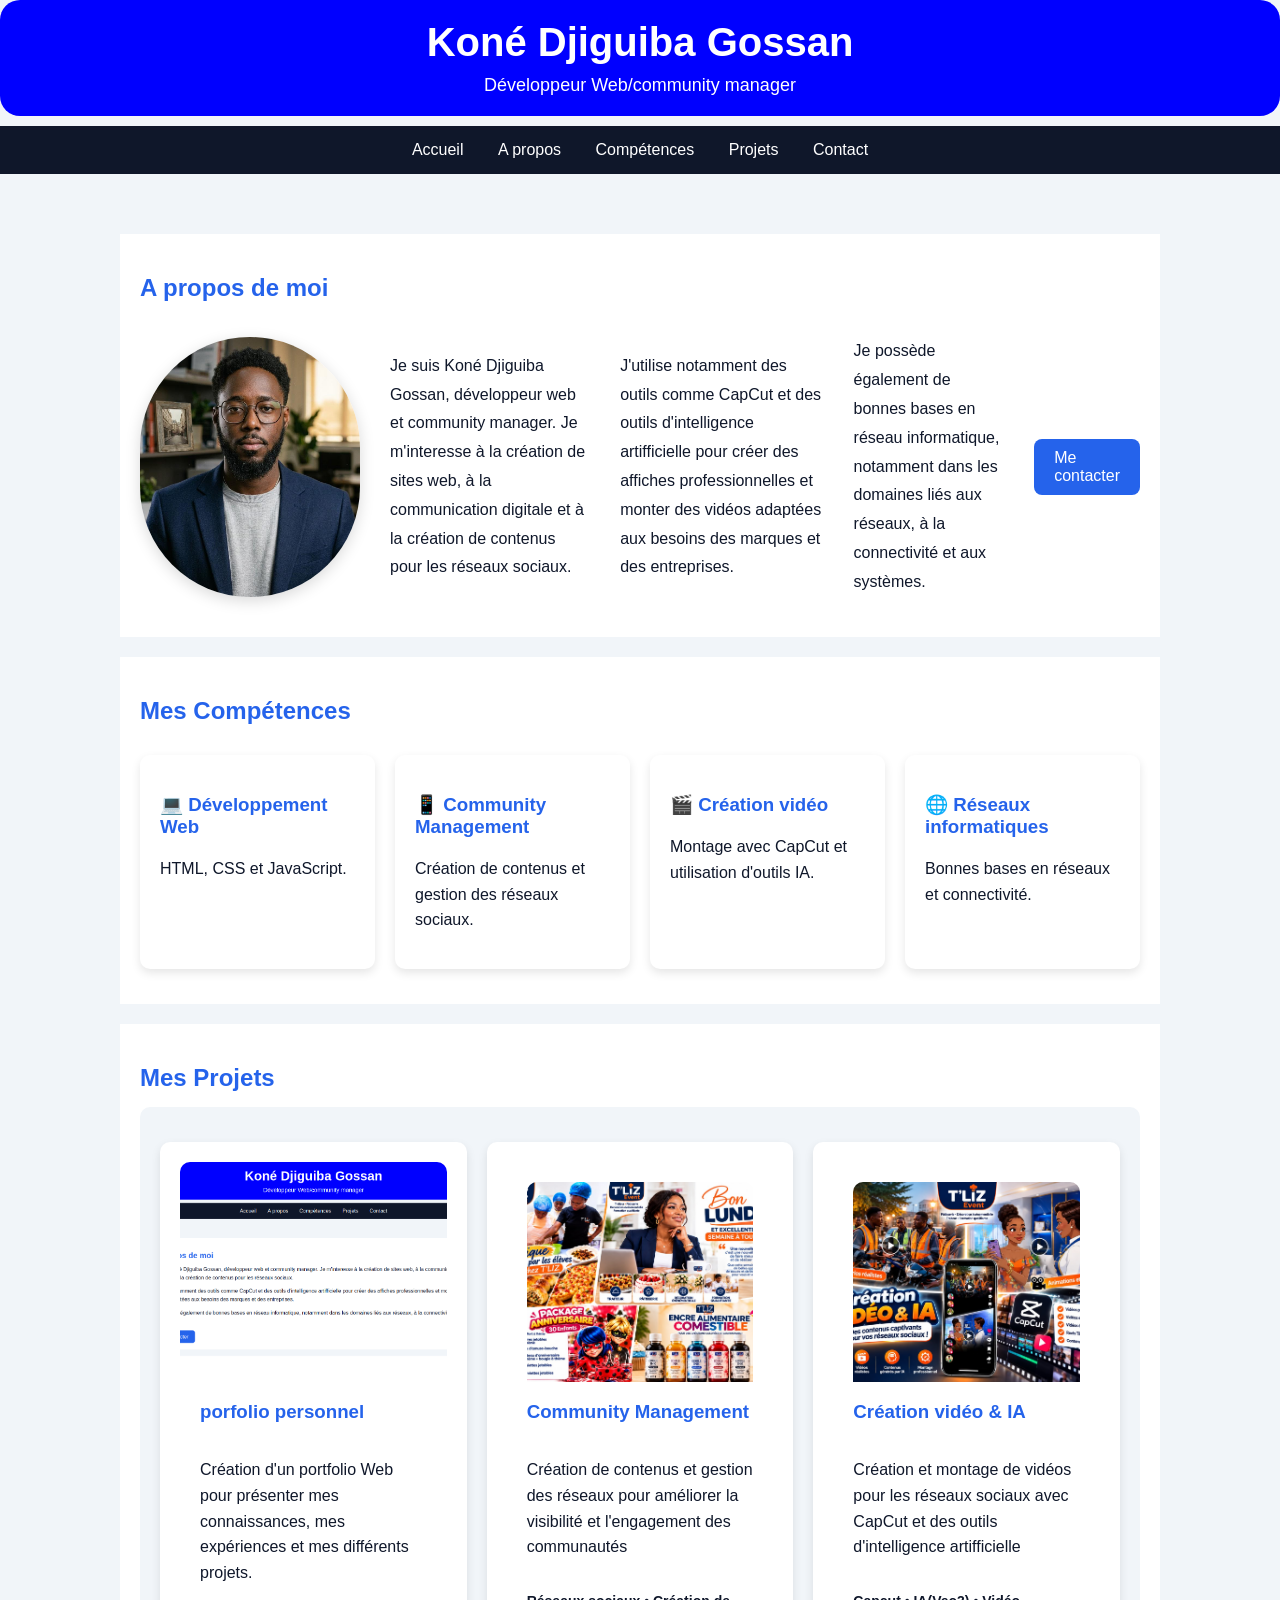
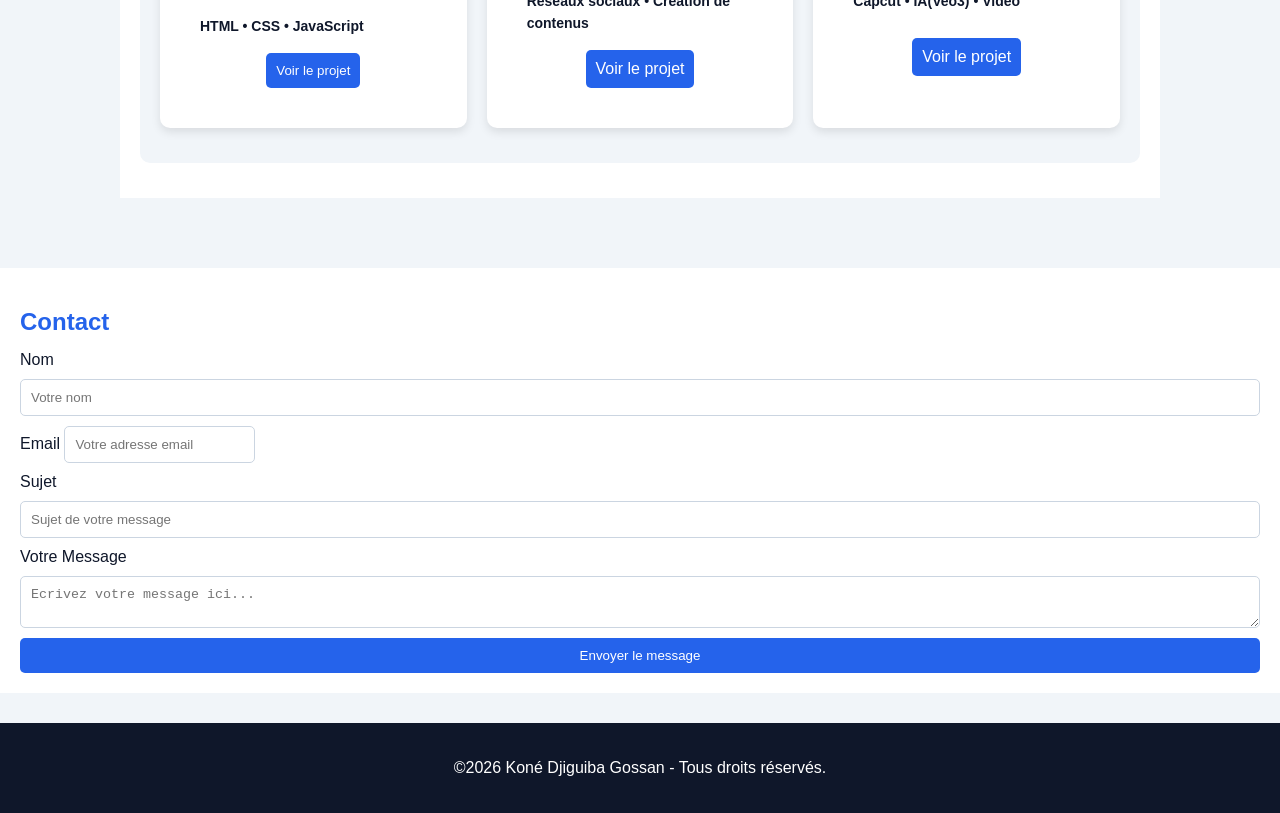
<file: index.html>
<!DOCTYPE html>
<html lang="fr">
<head>
    <meta charset="UTF-8">
    <meta name="viewport" content="width=device-width, initial-scale=1.0">
    <title>Mon portfolio</title>
    <link rel="stylesheet" href="style.css">
</head>
<body>
    <header>
        <h1>Koné Djiguiba Gossan</h1>
            <p>Développeur Web/community manager</p>
    </header>
    
    <nav>
        <button class="menu-toggle">☰</button>
        <div class="menu">
        <a href="#acceuil">Accueil</a> 
        <a href="#apropos">A propos</a>
        <a href="#Compétences">Compétences</a>
        <a href="#Projets">Projets</a>
        <a href="#contact">Contact</a>
        </div>                
     </nav>
    <main>
        <section id="apropos"><h2>A propos de moi</h2>
            <div class="apropos-contenu">
            <img src="images/Ma-photo/ma-photo.jpeg" alt="Photo de Kone Djiguiba Gossan" class="photo-profil">
             <p>Je suis Koné Djiguiba Gossan,           
                développeur web et community manager.
                Je m'interesse à la création de sites web, à la communication digitale et à la création de contenus pour les réseaux sociaux. </p>
                <p>J'utilise notamment des outils comme CapCut et des outils d'intelligence artifficielle pour créer des affiches professionnelles et monter des vidéos adaptées aux besoins des marques et des entreprises.</p>
                <p>Je possède également de bonnes bases en réseau informatique, notamment dans les domaines liés aux réseaux, à la connectivité et aux systèmes. </p>
                <a href="#contact" class="btn-contact">Me contacter</a>
            </div>
            
        </section>
        <section id="Compétences">
    <h2>Mes Compétences</h2>

    <div class="competences">

        <article>
            <h3>💻 Développement Web</h3>
            <p>HTML, CSS et JavaScript.</p>
        </article>

        <article>
            <h3>📱 Community Management</h3>
            <p>Création de contenus et gestion des réseaux sociaux.</p>
        </article>

        <article>
            <h3>🎬 Création vidéo</h3>
            <p>Montage avec CapCut et utilisation d'outils IA.</p>
        </article>

        <article>
            <h3>🌐 Réseaux informatiques</h3>
            <p>Bonnes bases en réseaux et connectivité.</p>
        </article>

    </div>
</section>
        <section id="Projets">
            <h2>Mes Projets</h2>
            <article class="projets">
                    <article class="projet-card">
                   <img src="images/portfolio.jpg/Capture d’écran du 2026-10-08 15-52-45.png" alt="Apercu de mon portfolio">
                    <div class="projet-contenu">
                 <h3>porfolio personnel</h3>
                  <p>Création d'un portfolio Web pour présenter mes connaissances, mes expériences et mes différents projets.</p> 
                  <p class="technologies">
                          HTML • CSS • JavaScript
                  </p>
                  <button class="btn-projet" data-projet="portfolio">Voir le projet

                  </button>
                </div>
               
            </article>
                 <article class="projet-card">
                     <div class="projet-contenu">
                        <img src="images/CM.jpg/WhatsApp Image 2026-10-08 at 16.17.36.jpeg" alt="Réalisation en Community Management">
                        <h3>Community Management</h3>
                        <p>Création de contenus et gestion des réseaux pour améliorer la visibilité et l'engagement des communautés</p>
                        <p class="technologies"> Réseaux sociaux • Création de contenus</p>
                     <a href="projets/community-management.html" class="btn-projet">Voir le projet</a>
                    </div>
                
                     </article>
                       
                        <article class="projet-card">
                            <div class="projet-contenu">
                            <img src="images/Réalisation-vidéo-ia.jpg/WhatsApp Image 2026-10-08 at 16.39.47.jpeg" alt="Réalisation vidéo et intelligence artifficielle">
                        <h3>Création vidéo & IA</h3>
                        <p>Création et montage de vidéos pour les réseaux sociaux
                        avec CapCut et des outils d'intelligence artifficielle    
                        </p>
                        <p class="technologies"> Capcut • IA(Veo3) • Vidéo </p>
                        <a href="projets/Creation-video.html" class="btn-projet">Voir le projet</a>
                    </div>
                
                     </article>
          </article>
        </div>
        </section>
    </main>
    <section id="contact">
        <h2>Contact</h2>
        <form action="https://formsubmit.co/didi.gossan2@gmail.com" method="post">
            <label for="nom">Nom</label>
            <input type="text" id="nom" name="nom" placeholder="Votre nom">
        <required>
        <label for="email">Email</label>
            <input type="email" id="email" name="email" placeholder="Votre adresse email">
        </required>    
            <label for="sujet">Sujet</label>
            <input type="text" id="sujet" name="subject" placeholder="Sujet de votre message" required>
            <label for="message">Votre Message</label>
            <textarea id="message" name="message" placeholder="Ecrivez votre message ici..." required></textarea>
            <button type="submit">Envoyer le message</button>
        </form>    
    </section>
    <footer>
        <p>&copy;2026 Koné Djiguiba Gossan - Tous droits réservés.</p>
    </footer>
    <script src="script.js"></script>
</body>
</html>
</file>
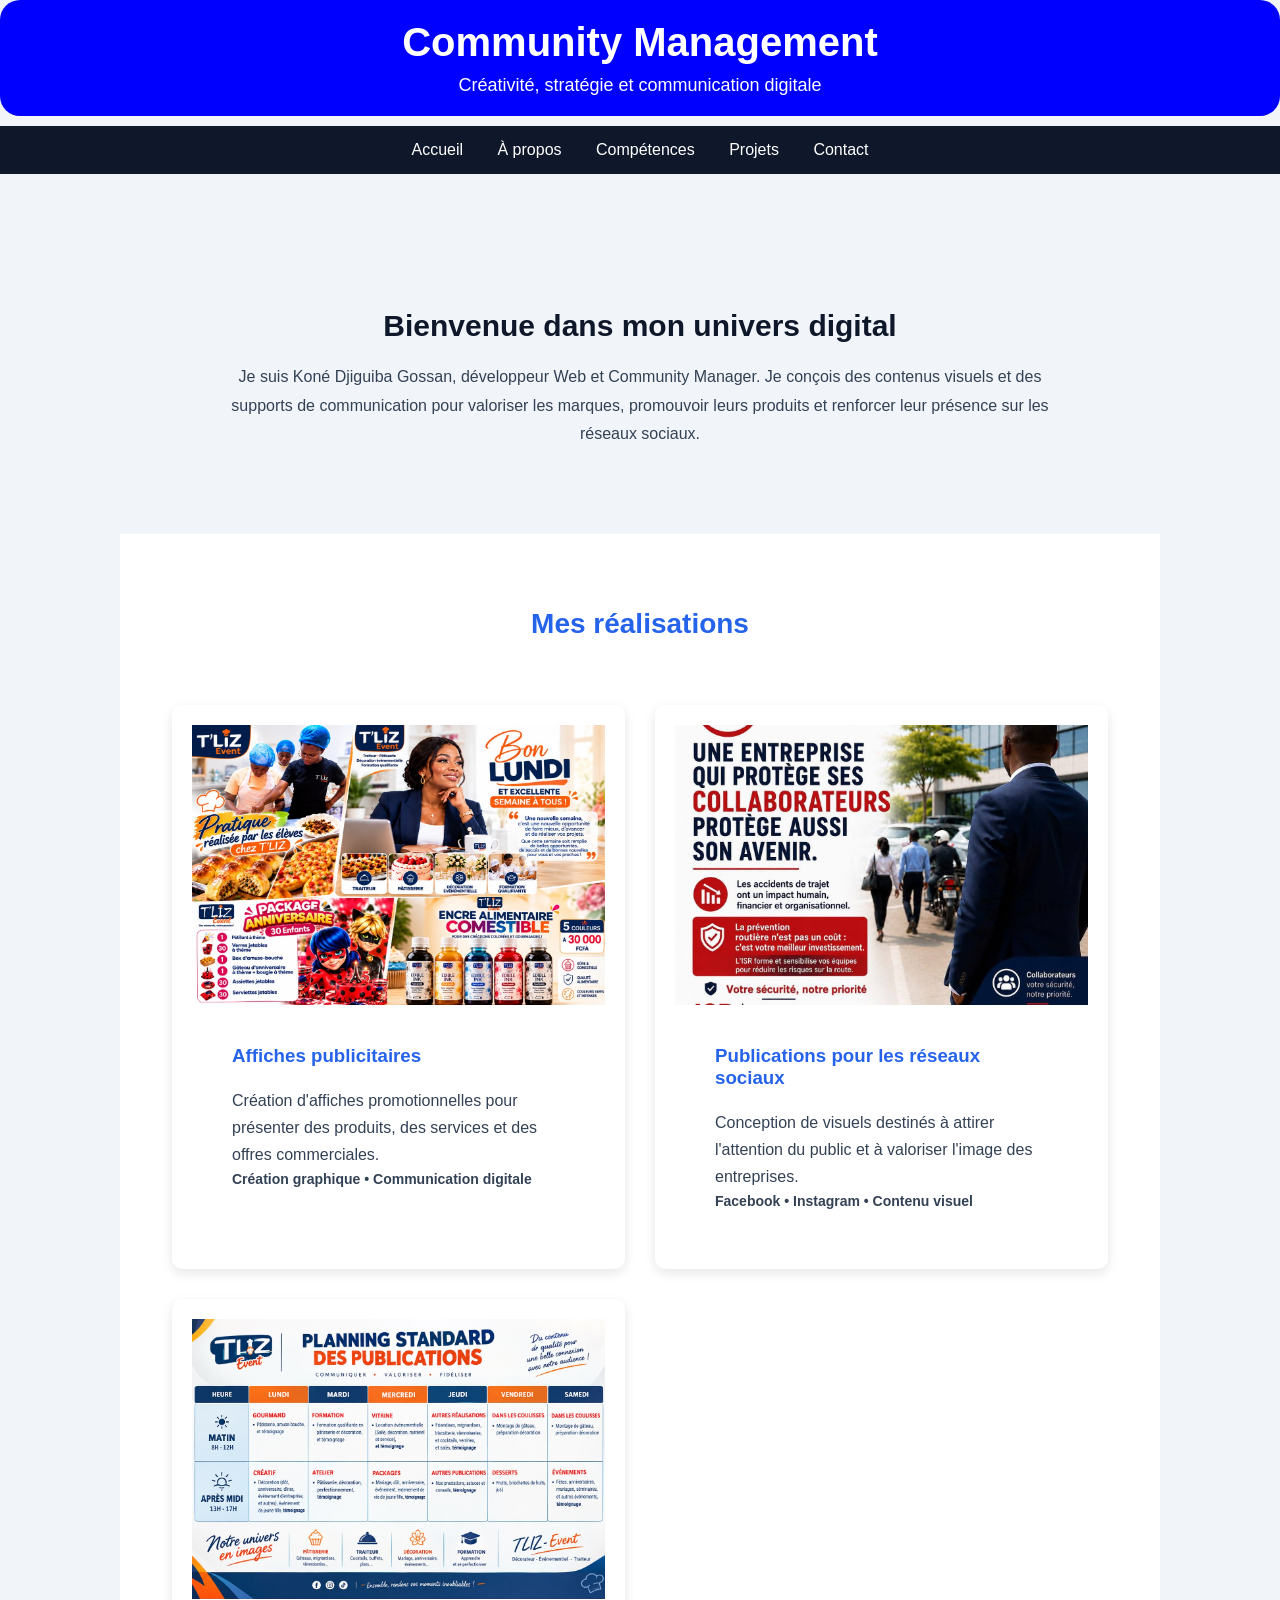
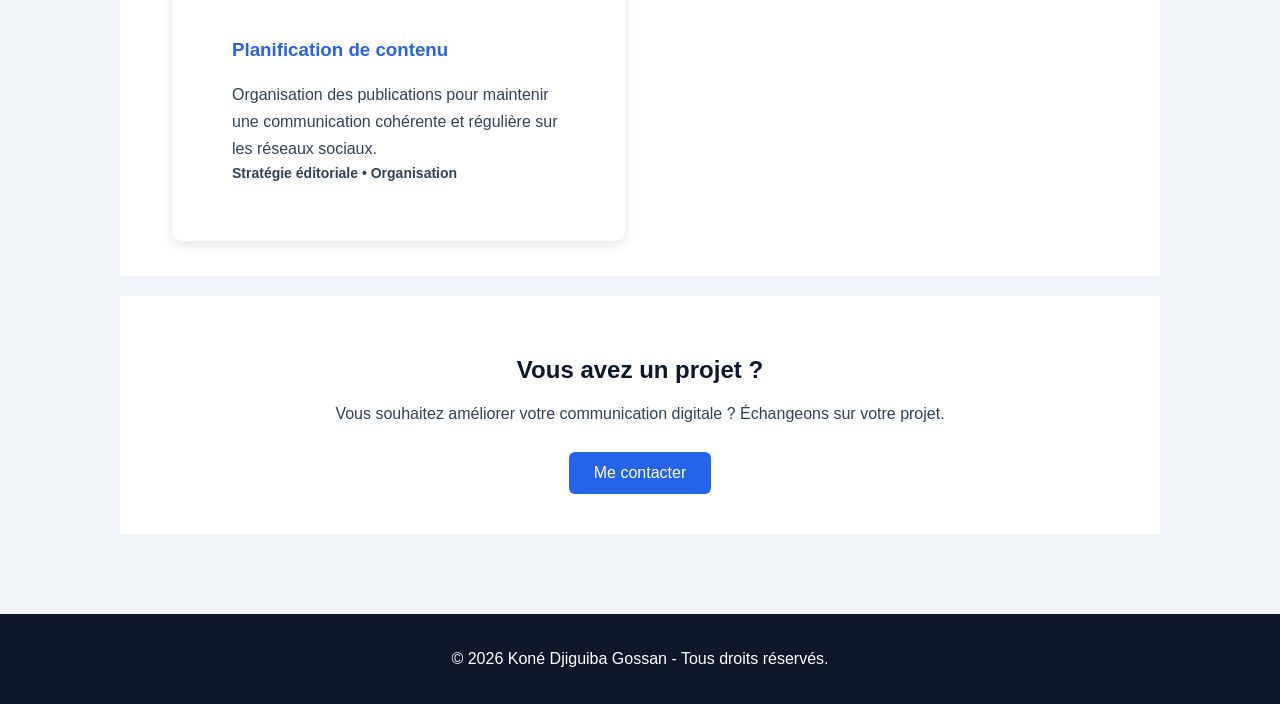
<file: projets/community-management.html>
<!DOCTYPE html>
<html lang="fr">

<head>
    <meta charset="UTF-8">
    <meta name="viewport" content="width=device-width, initial-scale=1.0">

    <title>Community Management | Mon Portfolio</title>

    <link rel="stylesheet" href="../style.css">
</head>

<body>

    <!-- En-tête de la page -->
    <header>
        <h1>Community Management</h1>
        <p>Créativité, stratégie et communication digitale</p>
    </header>

    <!-- Menu de navigation -->
    <nav>
        <a href="../index.html">Accueil</a>
        <a href="../index.html#apropos">À propos</a>
        <a href="../index.html#competences">Compétences</a>
        <a href="../index.html#projets">Projets</a>
        <a href="../index.html#contact">Contact</a>
    </nav>

    <main>

        <!-- Présentation -->
        <section class="presentation-projet">
            <h2>Bienvenue dans mon univers digital</h2>

            <p>
                Je suis Koné Djiguiba Gossan, développeur Web et
                Community Manager. Je conçois des contenus visuels
                et des supports de communication pour valoriser
                les marques, promouvoir leurs produits et renforcer
                leur présence sur les réseaux sociaux.
            </p>
        </section>

        <!-- Galerie des réalisations -->
        <section class="galerie">

            <h2>Mes réalisations</h2>

            <!-- Réalisation 1 -->
            <article class="realisation">

                <img
                    src="../images/CM.jpg/WhatsApp Image 2026-10-08 at 16.17.36.jpeg"
                    alt="Affiche publicitaire">

                <div class="realisation-contenu">
                    <h3>Affiches publicitaires</h3>

                    <p>
                        Création d'affiches promotionnelles pour
                        présenter des produits, des services
                        et des offres commerciales.
                    </p>

                    <p class="technologies">
                        Création graphique • Communication digitale
                    </p>
                </div>

            </article>

            <!-- Réalisation 2 -->
            <article class="realisation">

                <img
                    src="../images/CM.jpg/WhatsApp Image 2026-10-08 at 23.46.02(1).jpeg"
                    alt="Publication pour les réseaux sociaux">

                <div class="realisation-contenu">
                    <h3>Publications pour les réseaux sociaux</h3>

                    <p>
                        Conception de visuels destinés à attirer
                        l'attention du public et à valoriser
                        l'image des entreprises.
                    </p>

                    <p class="technologies">
                        Facebook • Instagram • Contenu visuel
                    </p>
                </div>

            </article>

            <!-- Réalisation 3 -->
            <article class="realisation">

                <img
                    src="../images/CM.jpg/WhatsApp Image 2026-10-09 at 11.00.15.jpeg"
                    alt="Exemple de planification de contenu">

                <div class="realisation-contenu">
                    <h3>Planification de contenu</h3>

                    <p>
                        Organisation des publications pour maintenir
                        une communication cohérente et régulière
                        sur les réseaux sociaux.
                    </p>

                    <p class="technologies">
                        Stratégie éditoriale • Organisation
                    </p>
                </div>

            </article>

        </section>

        <!-- Contact -->
        <section class="contact-projet">

            <h2>Vous avez un projet ?</h2>

            <p>
                Vous souhaitez améliorer votre communication digitale ?
                Échangeons sur votre projet.
            </p>

            <a href="../index.html#contact" class="btn-projet">
                Me contacter
            </a>

        </section>

    </main>

    <!-- Pied de page -->
    <footer>
        <p>
            &copy; 2026 Koné Djiguiba Gossan -
            Tous droits réservés.
        </p>
    </footer>

</body>
</html>
</file>
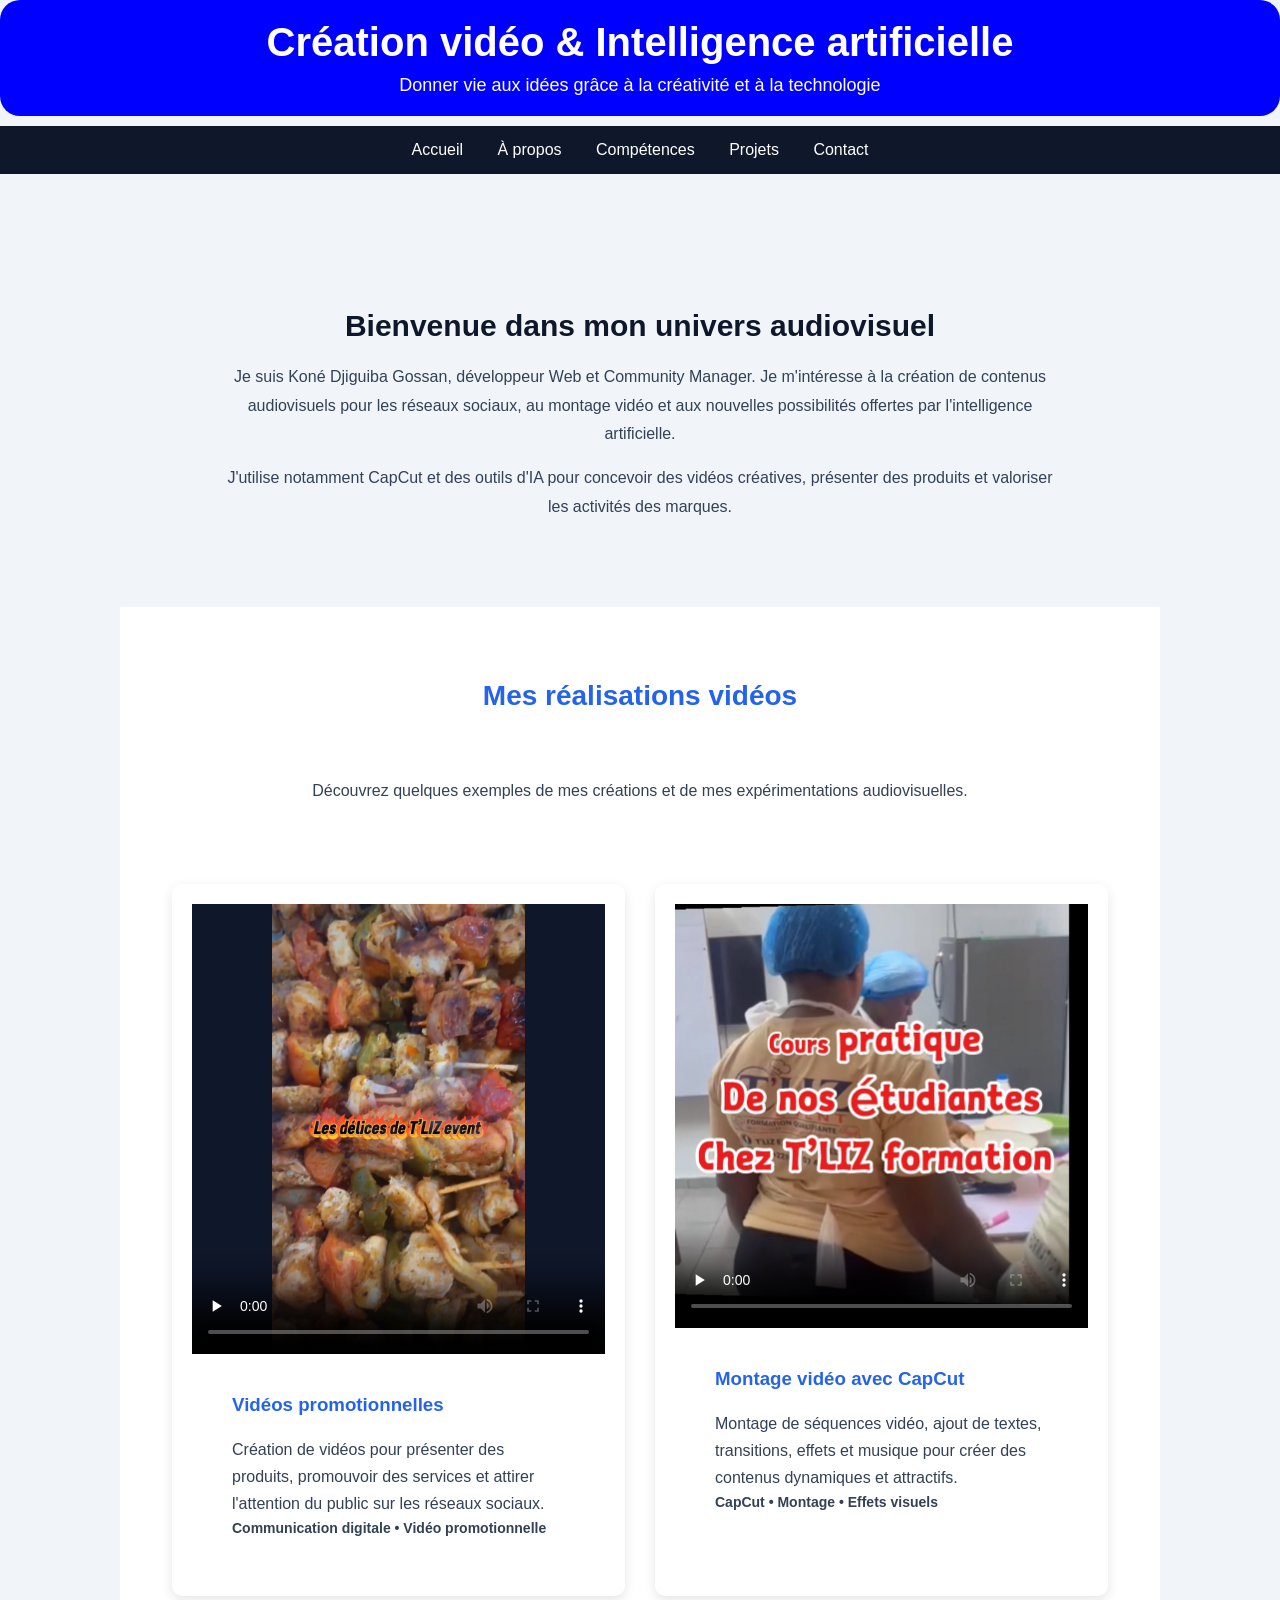
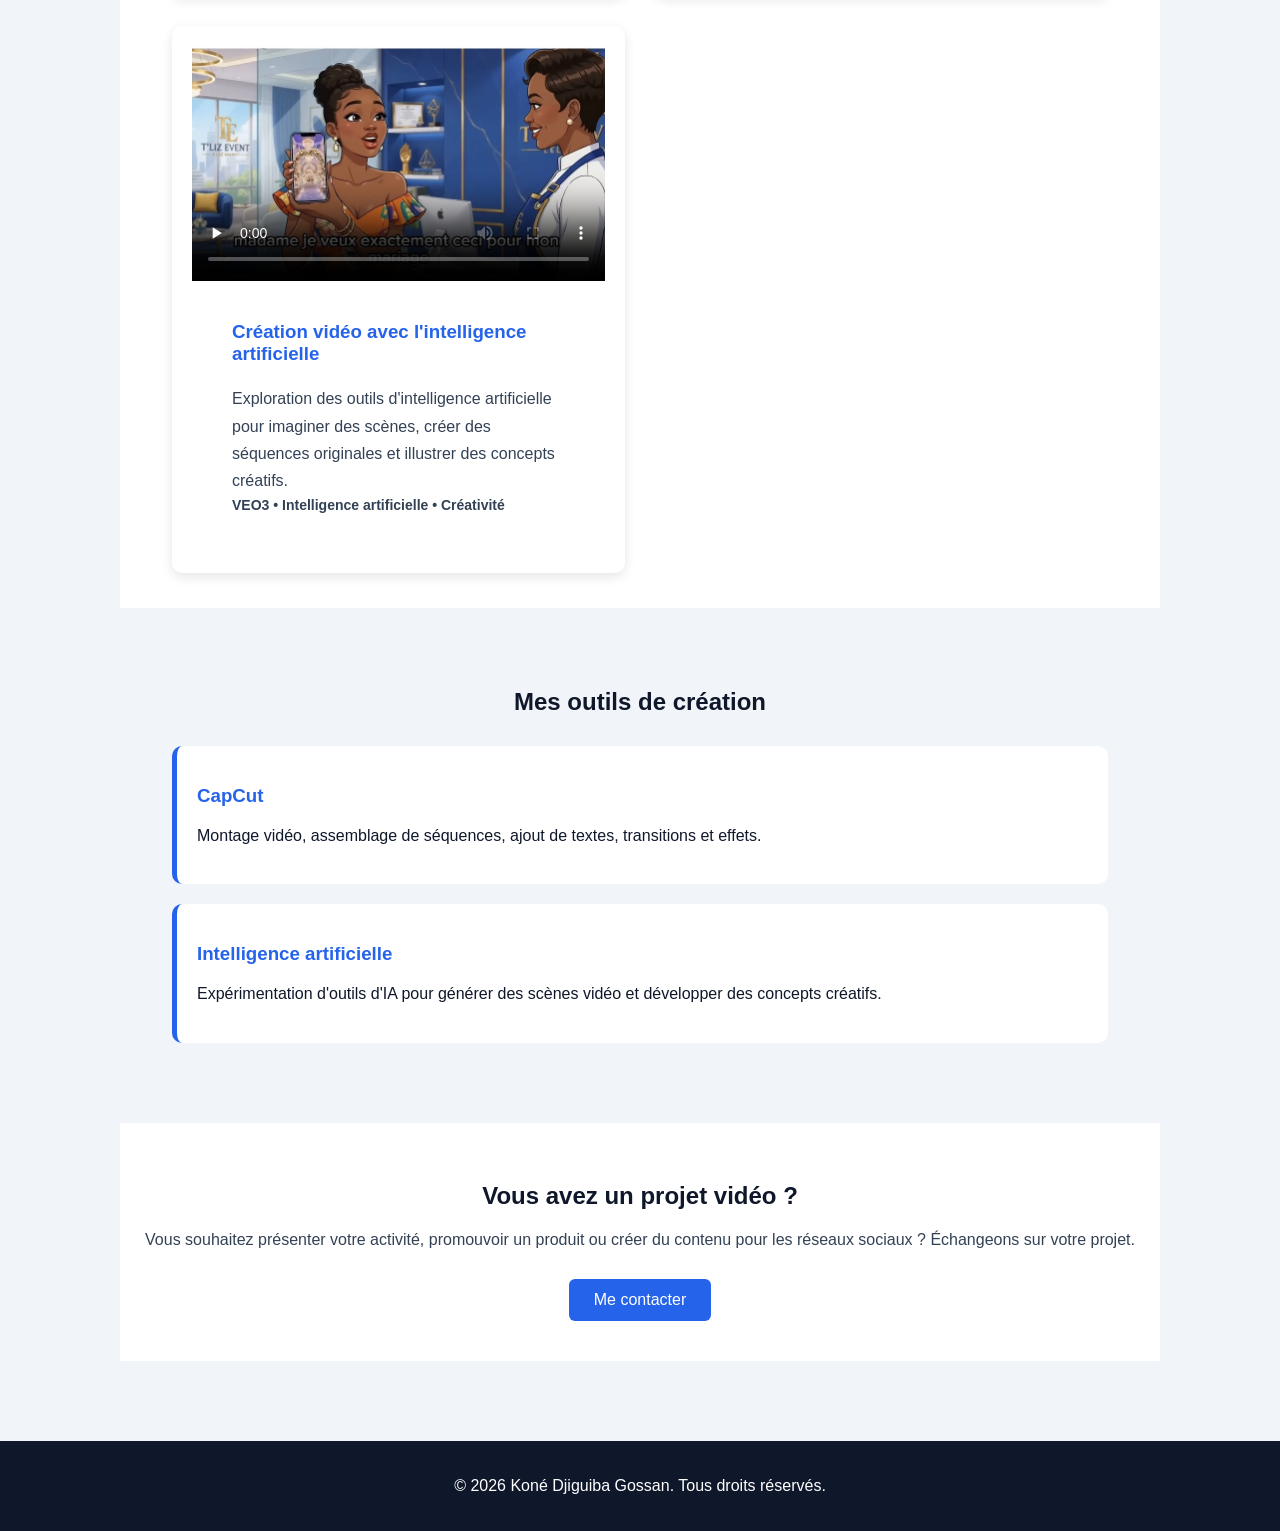
<file: projets/Creation-video.html>
<!DOCTYPE html>
<html lang="fr">

<head>
    <meta charset="UTF-8">
    <meta name="viewport" content="width=device-width, initial-scale=1.0">

    <title>Création vidéo & IA | Portfolio de Koné Djiguiba Gossan</title>

    <link rel="stylesheet" href="../style.css">
</head>

<body>

    <!-- EN-TÊTE -->
    <header>
        <h1>Création vidéo & Intelligence artificielle</h1>
        <p>
            Donner vie aux idées grâce à la créativité et à la technologie
        </p>
    </header>

    <!-- MENU DE NAVIGATION -->
    <nav>
        <a href="../index.html">Accueil</a>
        <a href="../index.html#apropos">À propos</a>
        <a href="../index.html#competences">Compétences</a>
        <a href="../index.html#projets">Projets</a>
        <a href="../index.html#contact">Contact</a>
    </nav>

    <!-- CONTENU PRINCIPAL -->
    <main>

        <!-- PRÉSENTATION -->
        <section class="presentation-projet">

            <h2>Bienvenue dans mon univers audiovisuel</h2>

            <p>
                Je suis Koné Djiguiba Gossan, développeur Web et
                Community Manager. Je m'intéresse à la création
                de contenus audiovisuels pour les réseaux sociaux,
                au montage vidéo et aux nouvelles possibilités
                offertes par l'intelligence artificielle.
            </p>

            <p>
                J'utilise notamment CapCut et des outils d'IA
                pour concevoir des vidéos créatives, présenter
                des produits et valoriser les activités des marques.
            </p>

        </section>

        <!-- GALERIE DES VIDÉOS -->
        <section class="galerie">

            <h2>Mes réalisations vidéos</h2>

            <p>
                Découvrez quelques exemples de mes créations
                et de mes expérimentations audiovisuelles.
            </p>

            <!-- VIDÉO 1 -->
            <article class="realisation">

                <video controls preload="none"
                width="100%"
                poster="../images/Réalisation-vidéo-ia.jpg/WhatsApp Image 2026-10-09 at 12.18.59.jpeg">
                    <source
                        src="../Vidéos/WhatsApp Video 2026-10-08 at 23.39.49.mp4"
                        type="video/mp4">

                    Votre navigateur ne prend pas en charge
                    la lecture de cette vidéo.
                </video>

                <div class="realisation-contenu">

                    <h3>Vidéos promotionnelles</h3>

                    <p>
                        Création de vidéos pour présenter des produits,
                        promouvoir des services et attirer l'attention
                        du public sur les réseaux sociaux.
                    </p>

                    <p class="technologies">
                        Communication digitale • Vidéo promotionnelle
                    </p>

                </div>

            </article>

            <!-- VIDÉO 2 -->
            <article class="realisation">

                <video controls preload="none" width="100%" poster="../images/Réalisation-vidéo-ia.jpg/WhatsApp Image 2026-10-09 at 12.20.43.jpeg">
                    <source
                        src="../Vidéos/WhatsApp Video 2026-10-08 at 23.40.19.mp4"
                        type="video/mp4">

                    Votre navigateur ne prend pas en charge
                    la lecture de cette vidéo.
                </video>

                <div class="realisation-contenu">

                    <h3>Montage vidéo avec CapCut</h3>

                    <p>
                        Montage de séquences vidéo, ajout de textes,
                        transitions, effets et musique pour créer
                        des contenus dynamiques et attractifs.
                    </p>

                    <p class="technologies">
                        CapCut • Montage • Effets visuels
                    </p>

                </div>

            </article>

            <!-- VIDÉO 3 -->
            <article class="realisation">

                <video controls preload="none" width="100%" poster="../images/Réalisation-vidéo-ia.jpg/WhatsApp Image 2026-10-09 at 12.22.29(1).jpeg">
                    <source
                        src="../Vidéos/WhatsApp Video 2026-10-08 at 23.41.20.mp4"
                        type="video/mp4">

                    Votre navigateur ne prend pas en charge
                    la lecture de cette vidéo.
                </video>

                <div class="realisation-contenu">

                    <h3>Création vidéo avec l'intelligence artificielle</h3>

                    <p>
                        Exploration des outils d'intelligence artificielle
                        pour imaginer des scènes, créer des séquences
                        originales et illustrer des concepts créatifs.
                    </p>

                    <p class="technologies">
                        VEO3 • Intelligence artificielle • Créativité
                    </p>

                </div>

            </article>

        </section>

        <!-- OUTILS UTILISÉS -->
        <section class="presentation-outils">

            <h2>Mes outils de création</h2>

            <article>
                <h3>CapCut</h3>

                <p>
                    Montage vidéo, assemblage de séquences,
                    ajout de textes, transitions et effets.
                </p>
            </article>

            <article>
                <h3>Intelligence artificielle</h3>

                <p>
                    Expérimentation d'outils d'IA pour générer
                    des scènes vidéo et développer des concepts créatifs.
                </p>
            </article>

        </section>

        <!-- CONTACT -->
        <section class="contact-projet">

            <h2>Vous avez un projet vidéo ?</h2>

            <p>
                Vous souhaitez présenter votre activité, promouvoir
                un produit ou créer du contenu pour les réseaux sociaux ?
                Échangeons sur votre projet.
            </p>

            <a href="../index.html#contact" class="btn-projet">
                Me contacter
            </a>

        </section>

    </main>

    <!-- PIED DE PAGE -->
    <footer>
        <p>
            &copy; 2026 Koné Djiguiba Gossan.
            Tous droits réservés.
        </p>
    </footer>

</body>

</html>
</file>
<file: style.css>
* {
    box-sizing: border-box;
}


body {
    font-family:arial;
    margin: 0;
    background-color:#F1F5F9;
   color: #0F172A;
}

header {
    background-color: blue;
    color: white;
    text-align: center;
    padding: 10px;
    border-radius: 20px;
}
header h1{
    font-size: 40px;
    margin: 10px;
    
}
header p{
    font-size: 18px;
    margin:10px;
}

nav{
    background-color: #0F172A;
    padding: 15px;
    text-align: center;
    margin: 10px 0;
}
nav a{
    color:#FFFFFF;
    text-decoration: none;
    margin:0 15px;
}
nav a:hover {
    color:#60A5FA;
}
main {
    max-width: 1100px;
    margin:0 auto;
    padding: 30px;
}
section {
    background-color: #FFFFFF;
    padding:20px;
    margin:20px 0;
    border-raduis:10px;
}

section h2 {
    color:#2563EB;
    font-size: 24px;
    margin-bottom: 15px;
}
section p {
    line-height: 1.6;
    color: #0F172A;
}
article {
    background-color: #F1F5F9;
    padding: 20px;
    margin: 15px 0;
    border-radius: 10px;
}
.projets {
    display: flex;
    gap:20px;
    flex-wrap: wrap ;
    align-items: stretch;
}
.projets article{
    box-shadow: 0 4px 10px rgba(0, 0, 0, 0.1);
}
article {
    flex: 1; 
}
article h3 {
    color:#2563EB;
}
@media (max-width: 768px){
   .projets {
    flex-direction: column;
   }
}
footer {
    background-color:#0F172A;
    color:#FFFFFF;
    padding:20px;
    margin-top:30px;
    text-align:center;
}
.competences{
    display:flex;
    gap:20px;
    flex-wrap: wrap;
}
.competences article{
    flex: 1;
    background-color:#FFFFFF;
    padding: 20px;
    border-radius: 10px;
    transition: 0.3s;
    box-shadow: 0 4px 10px rgba(0, 0, 0, 0.1);
    
}
.competences article :hover{
    transform: translateY(-5px);
    box-shadow: 0 8px 20px rgba(0, 0, 0, 0.15);
}
.btn-contact{
    display: inline-block;
    background-color: #2563EB;
    padding: 10px 20px;
    color: #FFFFFF;
    text-decoration: none;
    border-radius: 8px;
    transition: 0.3s;
}
.btn-contact:hover{
    background-color: #0F172A;
}
#contact form{
    display: flex;
    flex-direction: column;
    gap: 10px;
}
#contact input,
#contact textarea{
    padding: 10px;
    border:1px solid #CBD5E1;
    border-radius: 5px;
}
#contact button {
    background-color: #2563EB;
    color: #FFFFFF;
    cursor: pointer;
    padding: 10px;
    border: none;
    border-radius: 5px;
    transition: 0.3s;
}

#contact button:hover {
    background-color: #0F172A;
}
.menu-toggle {
    display: none;
}
@media (max-width: 768px) {
    .menu-toggle{
        display: block;
        margin: 0 auto;
        font-size: 25px;
        padding: 8px 15px;

    }
    
    .menu {
        flex-direction: column;
        text-align: center;
        margin-top: 10px;
        max-height: 0;
        overflow: hidden;
        transition: max-height 0.4s ease;
    }


    .menu.active {
        max-height: 300px;

    }
    .menu a {
        padding: 10px;
        display: block;
    }
}
.btn-projet{
    background-color: #2563EB;
    padding: 10px;
    text-decoration: none;
    border-radius: 5px;
    border: none;
    color: #FFFFFF;
    transition: 0.3s;
    cursor: pointer;
    margin: auto;
    
}

.btn-projet:hover {
    background-color: #0F172A;
}
.projet-card {
    background-color: #FFFFFF;
    overflow: hidden;
    box-shadow: 0 4px 10px rgba(0, 0, 0, 0.1);
    transition: 0.3s;
    border-radius: 10px;
    flex: 1;
    min-width: 280px;
    display: flex;
    flex-direction: column;

}
.projet-card:hover {
    transform: translateY(-5px);
    box-shadow: 0 8px 20px rgba(0, 0, 0, 0.15);
}

.projet-card img {
    width: 100%;
    height: 200px;
    object-fit: cover;
    display: block;
    border-radius: 10px 10px 0 0;
}

.projet-contenu{
    padding: 20px;
    display: flex;
    flex-direction: column;
    flex: 1;
}
projet-contenu h3 {
  color: #2563EB;
  margin-bottom: 10px;
}
.technologies {
    font-weight: bold;
    margin-bottom: 15px;
}

html {
    scroll-behavior: smooth;
}


/* PAGE COMMUNITY MANAGEMENT */

.presentation-projet {
    text-align: center;
    padding: 50px 20px;
    background-color: #F1F5F9;
}

.presentation-projet h2 {
    color: #0F172A;
    font-size: 30px;
    margin-bottom: 20px;
}

.presentation-projet p {
    max-width: 850px;
    margin: 0 auto 15px;
    line-height: 1.8;
    color: #334155;
}

/* GALERIE DES REALISATIONS */

.galerie {
    padding: 50px 5%;
}

.galerie > h2 {
    text-align: center;
    color: #2563EB;
    font-size: 28px;
    margin-bottom: 20px;
}

.galerie > p {
    text-align: center;
    color: #334155;
    margin-bottom: 35px;
}

.realisation {
    background-color: #FFFFFF;
    border-radius: 10px;
    overflow: hidden;
    box-shadow: 0 4px 12px rgba(0, 0, 0, 0.1);
    margin-bottom: 30px;
    padding-bottom: 20px;
}
.realisation video {
    display: block;
    width: 100%;
    max-height: 450px;
    background-color: #0F172A;

}

.realisation-contenu{
padding: 20px;
}
.realisation-contenu h3 {
    color: #2563EB;
    margin-bottom: 12px;
}

.realisation-contenu p {
    color: #334155;
    line-height: 1.7;
    margin-bottom: 12px;
}


.realisation img {
    width: 100%;
    height: 280px;
    object-fit: cover;
    display: block;
}

.realisation h3 {
    color: #2563EB;
    margin: 20px;
}

.realisation p {
    color: #334155;
    line-height: 1.7;
    margin: 0 20px;
}

/* CONTACT */

.contact-projet {
    text-align: center;
    padding: 40px 20px;
    background-color: #FFFFFF;
}

.contact-projet h2 {
    color: #0F172A;
    margin-bottom: 15px;
}

.contact-projet p {
    margin-bottom: 25px;
    line-height: 1.7;
    color: #334155;
}

/* ADAPTATION AUX TELEPHONES */

@media (max-width: 768px) {
    .presentation-projet {
        padding: 35px 15px;
    }


    .presentation-projet h2 {
        font-size: 24px;
    }

    .galerie {
        padding: 30px 15px;
    }

    .galerie > h2 {
        font-size: 24px;
    }

    .realisation video {
        max-height: 280px;
    }
    
    .realisation-contenu {
        padding: 15px;
    }

    .presentation-outils {
        padding: 30px 15px;
    }

    .realisation img {
        height: 220px;
    }
}

.technologies {
    font-size: 14px;
    font-weight: bold;
    color: #0F172A;
}

.presentation-outils {

    padding: 40px 5%;
    background-color: #F1F5F9;
}

.presentation-outils > h2 {
    text-align: center;
    color: #0F172A;
    margin-bottom: 30px;
}

.presentation-outils article {

    background-color: #FFFFFF;
    padding: 20px;
    margin-bottom: 20px;
    border-radius: 10px;
    border-left: 5px solid #2563EB;
}

.presentation-outils article h3 {
    color: #2563EB;
    margin-bottom: 10px;
}

.contact-projet .btn-projet {
    display: inline-block;
    background-color: #2563EB;
    color: #FFFFFF;
    padding: 12px 25px;
    text-decoration: none;
    border-radius: 6px;
    transition: background-color 0.3s;
}

.contact-projet .btn-projet:hover {
    background-color: #0F172A;
}

/* Galerie vidéo en grille */

.galerie {
    display: grid;
    grid-template-columns: repeat(2, minmax(0, 1fr));
    gap: 30px;
    padding: 50px 5%;
}

/* Le titre et l'introduction occupent toute la largeur */

.galerie > h2,
.galerie > p {
    grid-column: 1 / -1;
}

/* Cartes vidéo */

.galerie .realisation {
    margin-bottom: 0;
    height: 100%;
}

/* Adaptation aux petits écrans */

@media (max-width: 768px) {
    .galerie {
        grid-template-columns: 1fr;
        gap: 25px;
        padding: 30px 15px;
    }
}

.photo-profil {
    width: 220px;
    height: 260px;
    object-fit: cover;
    object-position: center;
    border-radius: 150px;
    display: block;
    margin: 20px auto;
    box-shadow: 0 4px 15px rgba(0, 0, 0, 0.15);
}

.apropos-contenu {
    display: flex;
    align-items: center;
    gap: 30px;
    max-width: 1000px;
    margin: 0 auto;
}

.apropos-contenu .photo-profil {
    flex-shrink: 0;
    margin: 20px 0;
}
.apropos-contenu p {
    line-height: 1.8;
}
@media (max-width: 768px) {
    .apropos-contenu {
        flex-direction: column;
        text-align: center;
    }
    .apropos-contenu .photo-profil {
        margin: 10px auto;
    }
}
</file>
